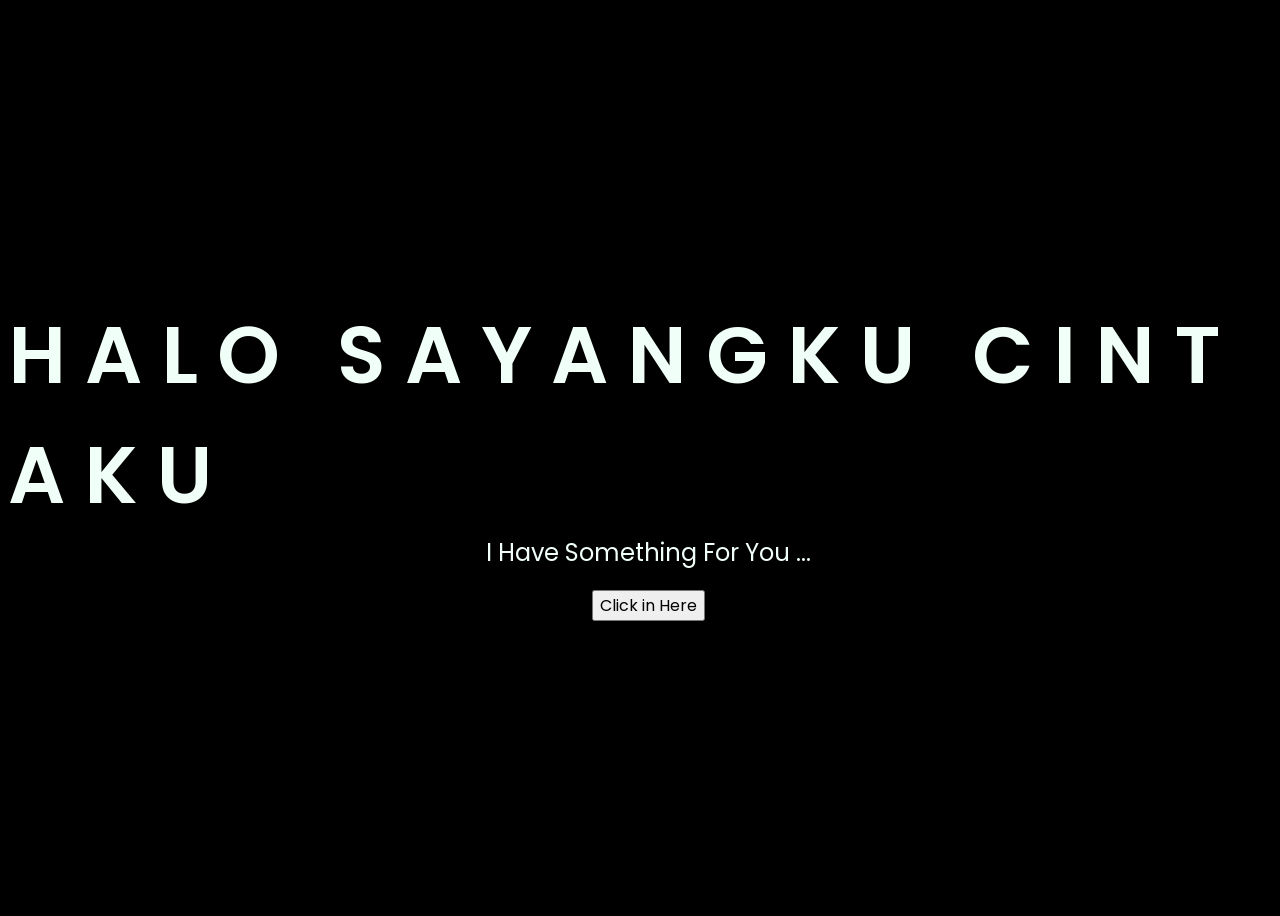
<file: index.html>
<!DOCTYPE html>
<html lang="en">
<head>
    <meta charset="UTF-8">
    <meta http-equiv="X-UA-Compatible" content="IE=edge">
    <meta name="viewport" content="width=device-width, initial-scale=1.0">
    <link rel="stylesheet" href="css/style.css">
    <link rel="icon" href="img/flowers.png" type="image/x-icon">
    <title>Flowers</title>
</head>
<body>
    <div class="greetings">
    <!-- silahkan menambah kata sesuai keinginan dengan <span>text...</span -->
        <span>H</span>
        <span>A</span>
        <span>L</span>
        <span>O</span>
        <span>&nbsp;</span>
        <span>S</span>
        <span>A</span>
        <span>Y</span>
        <span>A</span>
        <span>N</span>
        <span>G</span>
        <span>K</span>
        <span>U</span>
        <span>&nbsp;</span>
        <span>C</span>
        <span>I</span>
        <span>N</span>
        <span>T</span>
        <span>A</span>
        <span>K</span>
        <span>U</span>
    </div>
    <div class="description">
        <span> I Have Something For You ...</span>
    </div>
    <div class="button">
        <button>
            <a href="flowers.html">Click in Here</a>
        </button>
        
    </div>
</body>
</html>
</file>
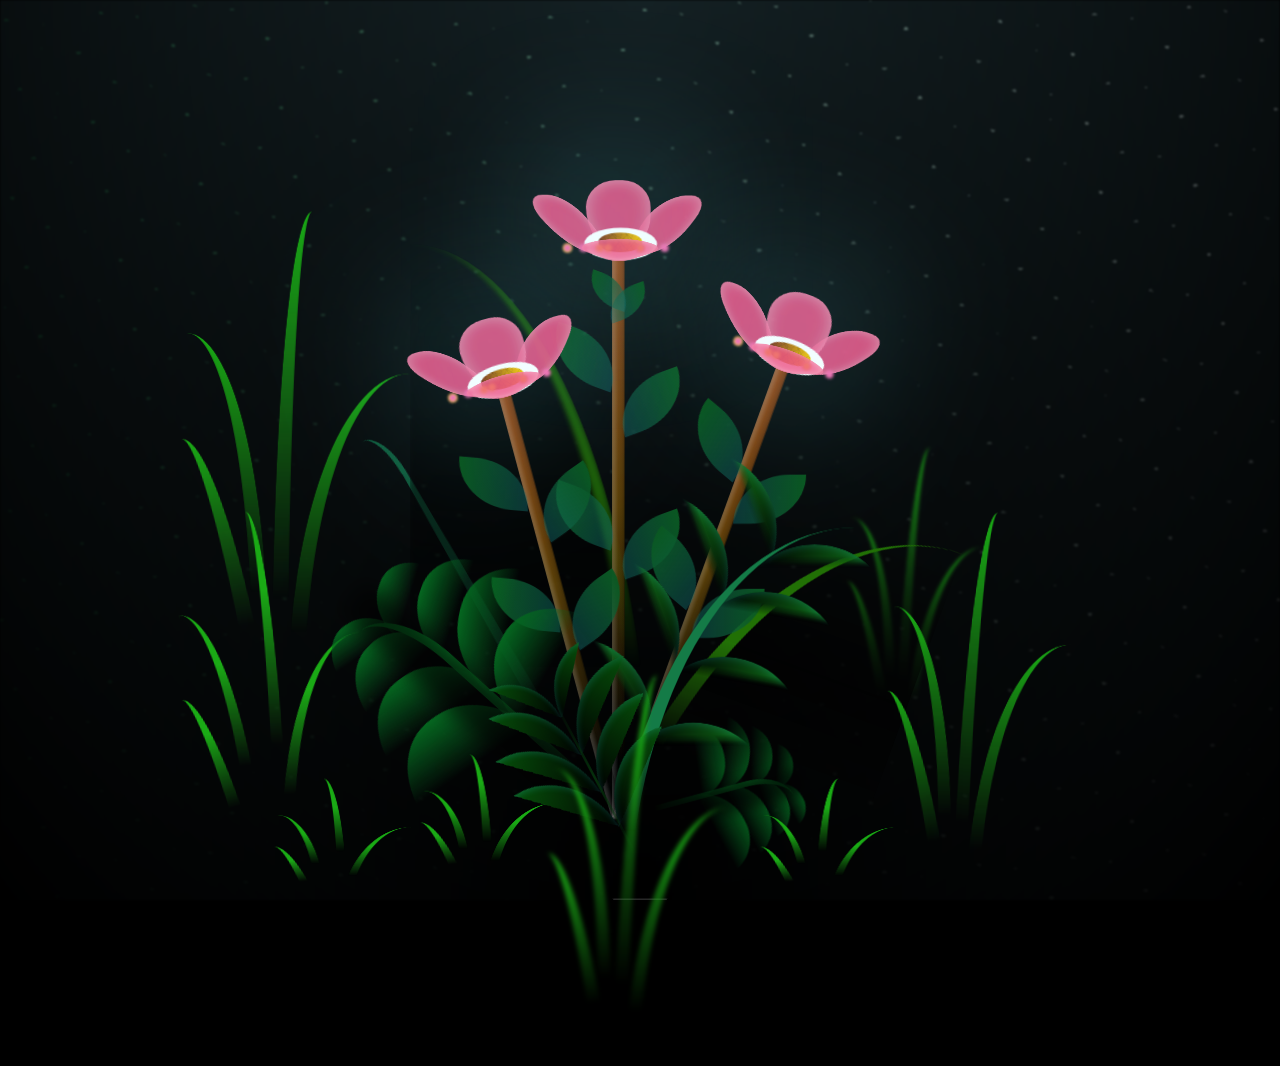
<file: flowers.html>
<!DOCTYPE html>
<html lang="en">
<head>
    <meta charset="UTF-8">
    <meta http-equiv="X-UA-Compatible" content="IE=edge">
    <meta name="viewport" content="width=device-width, initial-scale=1.0">
    <link rel="stylesheet" href="css/main.css">
    <link rel="icon" href="img/flowers.png" type="image/x-icon">
    <title>flowers</title>
</head>
<body class="container">
  
    <div class="night"></div>
    <div class="flowers">
      <div class="flower flower--1">
        <div class="flower__leafs flower__leafs--1">
          <div class="flower__leaf flower__leaf--1"></div>
          <div class="flower__leaf flower__leaf--2"></div>
          <div class="flower__leaf flower__leaf--3"></div>
          <div class="flower__leaf flower__leaf--4"></div>
          <div class="flower__white-circle"></div>
  
          <div class="flower__light flower__light--1"></div>
          <div class="flower__light flower__light--2"></div>
          <div class="flower__light flower__light--3"></div>
          <div class="flower__light flower__light--4"></div>
          <div class="flower__light flower__light--5"></div>
          <div class="flower__light flower__light--6"></div>
          <div class="flower__light flower__light--7"></div>
          <div class="flower__light flower__light--8"></div>
  
        </div>
        <div class="flower__line">
          <div class="flower__line__leaf flower__line__leaf--1"></div>
          <div class="flower__line__leaf flower__line__leaf--2"></div>
          <div class="flower__line__leaf flower__line__leaf--3"></div>
          <div class="flower__line__leaf flower__line__leaf--4"></div>
          <div class="flower__line__leaf flower__line__leaf--5"></div>
          <div class="flower__line__leaf flower__line__leaf--6"></div>
        </div>
      </div>
  
      <div class="flower flower--2">
        <div class="flower__leafs flower__leafs--2">
          <div class="flower__leaf flower__leaf--1"></div>
          <div class="flower__leaf flower__leaf--2"></div>
          <div class="flower__leaf flower__leaf--3"></div>
          <div class="flower__leaf flower__leaf--4"></div>
          <div class="flower__white-circle"></div>
  
          <div class="flower__light flower__light--1"></div>
          <div class="flower__light flower__light--2"></div>
          <div class="flower__light flower__light--3"></div>
          <div class="flower__light flower__light--4"></div>
          <div class="flower__light flower__light--5"></div>
          <div class="flower__light flower__light--6"></div>
          <div class="flower__light flower__light--7"></div>
          <div class="flower__light flower__light--8"></div>
  
        </div>
        <div class="flower__line">
          <div class="flower__line__leaf flower__line__leaf--1"></div>
          <div class="flower__line__leaf flower__line__leaf--2"></div>
          <div class="flower__line__leaf flower__line__leaf--3"></div>
          <div class="flower__line__leaf flower__line__leaf--4"></div>
        </div>
      </div>
  
      <div class="flower flower--3">
        <div class="flower__leafs flower__leafs--3">
          <div class="flower__leaf flower__leaf--1"></div>
          <div class="flower__leaf flower__leaf--2"></div>
          <div class="flower__leaf flower__leaf--3"></div>
          <div class="flower__leaf flower__leaf--4"></div>
          <div class="flower__white-circle"></div>
  
          <div class="flower__light flower__light--1"></div>
          <div class="flower__light flower__light--2"></div>
          <div class="flower__light flower__light--3"></div>
          <div class="flower__light flower__light--4"></div>
          <div class="flower__light flower__light--5"></div>
          <div class="flower__light flower__light--6"></div>
          <div class="flower__light flower__light--7"></div>
          <div class="flower__light flower__light--8"></div>
  
        </div>
        <div class="flower__line">
          <div class="flower__line__leaf flower__line__leaf--1"></div>
          <div class="flower__line__leaf flower__line__leaf--2"></div>
          <div class="flower__line__leaf flower__line__leaf--3"></div>
          <div class="flower__line__leaf flower__line__leaf--4"></div>
        </div>
      </div>
  
      <div class="grow-ans" style="--d:1.2s">
        <div class="flower__g-long">
          <div class="flower__g-long__top"></div>
          <div class="flower__g-long__bottom"></div>
        </div>
      </div>
  
      <div class="growing-grass">
        <div class="flower__grass flower__grass--1">
          <div class="flower__grass--top"></div>
          <div class="flower__grass--bottom"></div>
          <div class="flower__grass__leaf flower__grass__leaf--1"></div>
          <div class="flower__grass__leaf flower__grass__leaf--2"></div>
          <div class="flower__grass__leaf flower__grass__leaf--3"></div>
          <div class="flower__grass__leaf flower__grass__leaf--4"></div>
          <div class="flower__grass__leaf flower__grass__leaf--5"></div>
          <div class="flower__grass__leaf flower__grass__leaf--6"></div>
          <div class="flower__grass__leaf flower__grass__leaf--7"></div>
          <div class="flower__grass__leaf flower__grass__leaf--8"></div>
          <div class="flower__grass__overlay"></div>
        </div>
      </div>
  
      <div class="growing-grass">
        <div class="flower__grass flower__grass--2">
          <div class="flower__grass--top"></div>
          <div class="flower__grass--bottom"></div>
          <div class="flower__grass__leaf flower__grass__leaf--1"></div>
          <div class="flower__grass__leaf flower__grass__leaf--2"></div>
          <div class="flower__grass__leaf flower__grass__leaf--3"></div>
          <div class="flower__grass__leaf flower__grass__leaf--4"></div>
          <div class="flower__grass__leaf flower__grass__leaf--5"></div>
          <div class="flower__grass__leaf flower__grass__leaf--6"></div>
          <div class="flower__grass__leaf flower__grass__leaf--7"></div>
          <div class="flower__grass__leaf flower__grass__leaf--8"></div>
          <div class="flower__grass__overlay"></div>
        </div>
      </div>
  
      <div class="grow-ans" style="--d:2.4s">
        <div class="flower__g-right flower__g-right--1">
          <div class="leaf"></div>
        </div>
      </div>
  
      <div class="grow-ans" style="--d:2.8s">
        <div class="flower__g-right flower__g-right--2">
          <div class="leaf"></div>
        </div>
      </div>
  
      <div class="grow-ans" style="--d:2.8s">
        <div class="flower__g-front">
          <div class="flower__g-front__leaf-wrapper flower__g-front__leaf-wrapper--1">
            <div class="flower__g-front__leaf"></div>
          </div>
          <div class="flower__g-front__leaf-wrapper flower__g-front__leaf-wrapper--2">
            <div class="flower__g-front__leaf"></div>
          </div>
          <div class="flower__g-front__leaf-wrapper flower__g-front__leaf-wrapper--3">
            <div class="flower__g-front__leaf"></div>
          </div>
          <div class="flower__g-front__leaf-wrapper flower__g-front__leaf-wrapper--4">
            <div class="flower__g-front__leaf"></div>
          </div>
          <div class="flower__g-front__leaf-wrapper flower__g-front__leaf-wrapper--5">
            <div class="flower__g-front__leaf"></div>
          </div>
          <div class="flower__g-front__leaf-wrapper flower__g-front__leaf-wrapper--6">
            <div class="flower__g-front__leaf"></div>
          </div>
          <div class="flower__g-front__leaf-wrapper flower__g-front__leaf-wrapper--7">
            <div class="flower__g-front__leaf"></div>
          </div>
          <div class="flower__g-front__leaf-wrapper flower__g-front__leaf-wrapper--8">
            <div class="flower__g-front__leaf"></div>
          </div>
          <div class="flower__g-front__line"></div>
        </div>
      </div>
  
      <div class="grow-ans" style="--d:3.2s">
        <div class="flower__g-fr">
          <div class="leaf"></div>
          <div class="flower__g-fr__leaf flower__g-fr__leaf--1"></div>
          <div class="flower__g-fr__leaf flower__g-fr__leaf--2"></div>
          <div class="flower__g-fr__leaf flower__g-fr__leaf--3"></div>
          <div class="flower__g-fr__leaf flower__g-fr__leaf--4"></div>
          <div class="flower__g-fr__leaf flower__g-fr__leaf--5"></div>
          <div class="flower__g-fr__leaf flower__g-fr__leaf--6"></div>
          <div class="flower__g-fr__leaf flower__g-fr__leaf--7"></div>
          <div class="flower__g-fr__leaf flower__g-fr__leaf--8"></div>
        </div>
      </div>
  
      <div class="long-g long-g--0">
        <div class="grow-ans" style="--d:3s">
          <div class="leaf leaf--0"></div>
        </div>
        <div class="grow-ans" style="--d:2.2s">
          <div class="leaf leaf--1"></div>
        </div>
        <div class="grow-ans" style="--d:3.4s">
          <div class="leaf leaf--2"></div>
        </div>
        <div class="grow-ans" style="--d:3.6s">
          <div class="leaf leaf--3"></div>
        </div>
      </div>
  
      <div class="long-g long-g--1">
        <div class="grow-ans" style="--d:3.6s">
          <div class="leaf leaf--0"></div>
        </div>
        <div class="grow-ans" style="--d:3.8s">
          <div class="leaf leaf--1"></div>
        </div>
        <div class="grow-ans" style="--d:4s">
          <div class="leaf leaf--2"></div>
        </div>
        <div class="grow-ans" style="--d:4.2s">
          <div class="leaf leaf--3"></div>
        </div>
      </div>
  
      <div class="long-g long-g--2">
        <div class="grow-ans" style="--d:4s">
          <div class="leaf leaf--0"></div>
        </div>
        <div class="grow-ans" style="--d:4.2s">
          <div class="leaf leaf--1"></div>
        </div>
        <div class="grow-ans" style="--d:4.4s">
          <div class="leaf leaf--2"></div>
        </div>
        <div class="grow-ans" style="--d:4.6s">
          <div class="leaf leaf--3"></div>
        </div>
      </div>
  
      <div class="long-g long-g--3">
        <div class="grow-ans" style="--d:4s">
          <div class="leaf leaf--0"></div>
        </div>
        <div class="grow-ans" style="--d:4.2s">
          <div class="leaf leaf--1"></div>
        </div>
        <div class="grow-ans" style="--d:3s">
          <div class="leaf leaf--2"></div>
        </div>
        <div class="grow-ans" style="--d:3.6s">
          <div class="leaf leaf--3"></div>
        </div>
      </div>
  
      <div class="long-g long-g--4">
        <div class="grow-ans" style="--d:4s">
          <div class="leaf leaf--0"></div>
        </div>
        <div class="grow-ans" style="--d:4.2s">
          <div class="leaf leaf--1"></div>
        </div>
        <div class="grow-ans" style="--d:3s">
          <div class="leaf leaf--2"></div>
        </div>
        <div class="grow-ans" style="--d:3.6s">
          <div class="leaf leaf--3"></div>
        </div>
      </div>
  
      <div class="long-g long-g--5">
        <div class="grow-ans" style="--d:4s">
          <div class="leaf leaf--0"></div>
        </div>
        <div class="grow-ans" style="--d:4.2s">
          <div class="leaf leaf--1"></div>
        </div>
        <div class="grow-ans" style="--d:3s">
          <div class="leaf leaf--2"></div>
        </div>
        <div class="grow-ans" style="--d:3.6s">
          <div class="leaf leaf--3"></div>
        </div>
      </div>
  
      <div class="long-g long-g--6">
        <div class="grow-ans" style="--d:4.2s">
          <div class="leaf leaf--0"></div>
        </div>
        <div class="grow-ans" style="--d:4.4s">
          <div class="leaf leaf--1"></div>
        </div>
        <div class="grow-ans" style="--d:4.6s">
          <div class="leaf leaf--2"></div>
        </div>
        <div class="grow-ans" style="--d:4.8s">
          <div class="leaf leaf--3"></div>
        </div>
      </div>
  
      <div class="long-g long-g--7">
        <div class="grow-ans" style="--d:3s">
          <div class="leaf leaf--0"></div>
        </div>
        <div class="grow-ans" style="--d:3.2s">
          <div class="leaf leaf--1"></div>
        </div>
        <div class="grow-ans" style="--d:3.5s">
          <div class="leaf leaf--2"></div>
        </div>
        <div class="grow-ans" style="--d:3.6s">
          <div class="leaf leaf--3"></div>
        </div>
      </div>
    </div>


    <body class="container">
      <!-- Konten lainnya -->
      
      <!-- Kontainer tombol -->
      <div class="button-container ">
          <button class="top-center-button" onclick="redirectToOtherPage()">Click Me</button>
      </div>
      
      <script src="flower.js"></script>
  </body>
  
    <script src="main.js"></script>
  </body>
</html>
</file>
<file: css/style.css>
@import url('https://fonts.googleapis.com/css2?family=Poppins:ital,wght@0,500;1,900&display=swap');
*{
    font-family: 'Poppins',cursive;
}
body{
    color: rgb(240, 255, 247);
    width: 100%;
    height: 100vh;
    display: flex;
    flex-direction: column;
    align-items: center;
    justify-content: center;
    background-color: rgb(0, 0, 0);
}
.greetings{
    font-size: 80px;
    font-weight: 600;
}
.greetings > span{
    animation: glow 2.5s ease-in-out infinite;
}
@keyframes glow{
    0%, 100%{
        color: #fff;
        text-shadow: 0 0 12px #39c6d6, 0 0 50px #39c6d6, 0 0 100px #39c6d6;
    }
    10%, 90%{
        color: #5e4949;
        text-shadow: none;
    }
}
.greetings > span:nth-child(2){
    animation-delay: .2s ;
}
.greetings > span:nth-child(3){
    animation-delay: .4s ;
}
.greetings > span:nth-child(4){
    animation-delay: .6s;
}
.greetings > span:nth-child(5){
    animation-delay: .8s;
}

.description{
    font-size: 1.5rem;
    margin-bottom: 20px;
}

.button a{
    text-decoration: none;
    font-size: 1rem;
    color: #000000;
}

@media screen and (max-width: 574px){
    .greetings{
        display: block;
        font-size: 8vw; /* Ukuran font yang responsif */
        font-weight: 500;
        text-align: center;
    }
    .description{
        font-size: 5vw; /* Ukuran font yang responsif */
    }
    
    .button a{
        font-size: 4vw; /* Ukuran font yang responsif */
    }
}
</file>
<file: css/main.css>
*,
*::after,
*::before {
  padding: 0;
  margin: 0;
  box-sizing: border-box;
}

:root {
  --dark-color: #000;
}

body {
  display: flex;
  align-items: flex-end;
  justify-content: center;
  min-height: 100vh;
  background-color: var(--dark-color);
  overflow: hidden;
  perspective: 1000px;
}

.night {
  position: fixed;
  left: 50%;
  top: 0;
  transform: translateX(-50%);
  width: 100%;
  height: 100%;
  filter: blur(0.1vmin);
  background-image: radial-gradient(ellipse at top, transparent 0%, var(--dark-color)), radial-gradient(ellipse at bottom, var(--dark-color), rgba(145, 233, 255, 0.2)), repeating-linear-gradient(220deg, rgb(0, 0, 0) 0px, rgb(0, 0, 0) 19px, transparent 19px, transparent 22px), repeating-linear-gradient(189deg, rgb(0, 0, 0) 0px, rgb(0, 0, 0) 19px, transparent 19px, transparent 22px), repeating-linear-gradient(148deg, rgb(0, 0, 0) 0px, rgb(0, 0, 0) 19px, transparent 19px, transparent 22px), linear-gradient(90deg, rgb(7, 107, 42), rgb(240, 240, 240));
}

.flowers {
  position: relative;
  transform: scale(0.9);
}

.flower {
  position: absolute;
  bottom: 10vmin;
  transform-origin: bottom center;
  z-index: 10;
  --fl-speed: 0.3s;
}
.flower--1 {
  -webkit-animation: moving-flower-1 4s linear infinite;
          animation: moving-flower-1 4s linear infinite;
}
.flower--1 .flower__line {
  height: 70vmin;
  -webkit-animation-delay: 0.3s;
          animation-delay: 0.3s;
}
.flower--1 .flower__line__leaf--1 {
  -webkit-animation: blooming-leaf-right var(--fl-speed) 1.6s backwards;
          animation: blooming-leaf-right var(--fl-speed) 1.6s backwards;
}
.flower--1 .flower__line__leaf--2 {
  -webkit-animation: blooming-leaf-right var(--fl-speed) 1.4s backwards;
          animation: blooming-leaf-right var(--fl-speed) 1.4s backwards;
}
.flower--1 .flower__line__leaf--3 {
  -webkit-animation: blooming-leaf-left var(--fl-speed) 1.2s backwards;
          animation: blooming-leaf-left var(--fl-speed) 1.2s backwards;
}
.flower--1 .flower__line__leaf--4 {
  -webkit-animation: blooming-leaf-left var(--fl-speed) 1s backwards;
          animation: blooming-leaf-left var(--fl-speed) 1s backwards;
}
.flower--1 .flower__line__leaf--5 {
  -webkit-animation: blooming-leaf-right var(--fl-speed) 1.8s backwards;
          animation: blooming-leaf-right var(--fl-speed) 1.8s backwards;
}
.flower--1 .flower__line__leaf--6 {
  -webkit-animation: blooming-leaf-left var(--fl-speed) 2s backwards;
          animation: blooming-leaf-left var(--fl-speed) 2s backwards;
}
.flower--2 {
  left: 50%;
  transform: rotate(20deg);
  -webkit-animation: moving-flower-2 4s linear infinite;
          animation: moving-flower-2 4s linear infinite;
}
.flower--2 .flower__line {
  height: 60vmin;
  -webkit-animation-delay: 0.6s;
          animation-delay: 0.6s;
}
.flower--2 .flower__line__leaf--1 {
  -webkit-animation: blooming-leaf-right var(--fl-speed) 1.9s backwards;
          animation: blooming-leaf-right var(--fl-speed) 1.9s backwards;
}
.flower--2 .flower__line__leaf--2 {
  -webkit-animation: blooming-leaf-right var(--fl-speed) 1.7s backwards;
          animation: blooming-leaf-right var(--fl-speed) 1.7s backwards;
}
.flower--2 .flower__line__leaf--3 {
  -webkit-animation: blooming-leaf-left var(--fl-speed) 1.5s backwards;
          animation: blooming-leaf-left var(--fl-speed) 1.5s backwards;
}
.flower--2 .flower__line__leaf--4 {
  -webkit-animation: blooming-leaf-left var(--fl-speed) 1.3s backwards;
          animation: blooming-leaf-left var(--fl-speed) 1.3s backwards;
}
.flower--3 {
  left: 50%;
  transform: rotate(-15deg);
  -webkit-animation: moving-flower-3 4s linear infinite;
          animation: moving-flower-3 4s linear infinite;
}
.flower--3 .flower__line {
  -webkit-animation-delay: 0.9s;
          animation-delay: 0.9s;
}
.flower--3 .flower__line__leaf--1 {
  -webkit-animation: blooming-leaf-right var(--fl-speed) 2.5s backwards;
          animation: blooming-leaf-right var(--fl-speed) 2.5s backwards;
}
.flower--3 .flower__line__leaf--2 {
  -webkit-animation: blooming-leaf-right var(--fl-speed) 2.3s backwards;
          animation: blooming-leaf-right var(--fl-speed) 2.3s backwards;
}
.flower--3 .flower__line__leaf--3 {
  -webkit-animation: blooming-leaf-left var(--fl-speed) 2.1s backwards;
          animation: blooming-leaf-left var(--fl-speed) 2.1s backwards;
}
.flower--3 .flower__line__leaf--4 {
  -webkit-animation: blooming-leaf-left var(--fl-speed) 1.9s backwards;
          animation: blooming-leaf-left var(--fl-speed) 1.9s backwards;
}
.flower__leafs {
  position: relative;
  -webkit-animation: blooming-flower 2s backwards;
          animation: blooming-flower 2s backwards;
}
.flower__leafs--1 {
  -webkit-animation-delay: 1.1s;
          animation-delay: 1.1s;
}
.flower__leafs--2 {
  -webkit-animation-delay: 1.4s;
          animation-delay: 1.4s;
}
.flower__leafs--3 {
  -webkit-animation-delay: 1.7s;
          animation-delay: 1.7s;
}
.flower__leafs::after {
  content: "";
  position: absolute;
  left: 0;
  top: 0;
  transform: translate(-50%, -100%);
  width: 8vmin;
  height: 8vmin;
  background-color: #6bf0ff;
  filter: blur(10vmin);
}
.flower__leaf {
  position: absolute;
  bottom: 0;
  left: 50%;
  width: 8vmin;
  height: 11vmin;
  border-radius: 51% 49% 47% 53%/44% 45% 55% 69%;
  background-color: #f672b0;
  background-image: linear-gradient(to top, #ee5286, #ee5286);
  transform-origin: bottom center;
  opacity: 0.9;
  box-shadow: inset 0 0 2vmin rgba(255, 255, 255, 0.5);
}
.flower__leaf--1 {
  transform: translate(-10%, 1%) rotateY(40deg) rotateX(-50deg);
}
.flower__leaf--2 {
  transform: translate(-50%, -4%) rotateX(40deg);
}
.flower__leaf--3 {
  transform: translate(-90%, 0%) rotateY(45deg) rotateX(50deg);
}
.flower__leaf--4 {
  width: 8vmin;
  height: 8vmin;
  transform-origin: bottom left;
  border-radius: 4vmin 10vmin 4vmin 4vmin;
  transform: translate(0%, 18%) rotateX(70deg) rotate(-43deg);
  background-image: linear-gradient(to top, #ee5286, #ee5286);
  z-index: 1;
  opacity: 0.8;
}
.flower__white-circle {
  position: absolute;
  left: -3.5vmin;
  top: -3vmin;
  width: 9vmin;
  height: 4vmin;
  border-radius: 50%;
  background-color: #fff;
}
.flower__white-circle::after {
  content: "";
  position: absolute;
  left: 50%;
  top: 45%;
  transform: translate(-50%, -50%);
  width: 60%;
  height: 60%;
  border-radius: inherit;
  background-image: repeating-linear-gradient(135deg, rgba(0, 0, 0, 0.03) 0px, rgba(0, 0, 0, 0.03) 1px, transparent 1px, transparent 12px), repeating-linear-gradient(45deg, rgba(0, 0, 0, 0.03) 0px, rgba(0, 0, 0, 0.03) 1px, transparent 1px, transparent 12px), repeating-linear-gradient(67.5deg, rgba(0, 0, 0, 0.03) 0px, rgba(0, 0, 0, 0.03) 1px, transparent 1px, transparent 12px), repeating-linear-gradient(135deg, rgba(0, 0, 0, 0.03) 0px, rgba(0, 0, 0, 0.03) 1px, transparent 1px, transparent 12px), repeating-linear-gradient(45deg, rgba(0, 0, 0, 0.03) 0px, rgba(0, 0, 0, 0.03) 1px, transparent 1px, transparent 12px), repeating-linear-gradient(112.5deg, rgba(0, 0, 0, 0.03) 0px, rgba(0, 0, 0, 0.03) 1px, transparent 1px, transparent 12px), repeating-linear-gradient(112.5deg, rgba(0, 0, 0, 0.03) 0px, rgba(0, 0, 0, 0.03) 1px, transparent 1px, transparent 12px), repeating-linear-gradient(45deg, rgba(0, 0, 0, 0.03) 0px, rgba(0, 0, 0, 0.03) 1px, transparent 1px, transparent 12px), repeating-linear-gradient(22.5deg, rgba(0, 0, 0, 0.03) 0px, rgba(0, 0, 0, 0.03) 1px, transparent 1px, transparent 12px), repeating-linear-gradient(45deg, rgba(0, 0, 0, 0.03) 0px, rgba(0, 0, 0, 0.03) 1px, transparent 1px, transparent 12px), repeating-linear-gradient(22.5deg, rgba(0, 0, 0, 0.03) 0px, rgba(0, 0, 0, 0.03) 1px, transparent 1px, transparent 12px), repeating-linear-gradient(135deg, rgba(0, 0, 0, 0.03) 0px, rgba(0, 0, 0, 0.03) 1px, transparent 1px, transparent 12px), repeating-linear-gradient(157.5deg, rgba(0, 0, 0, 0.03) 0px, rgba(0, 0, 0, 0.03) 1px, transparent 1px, transparent 12px), repeating-linear-gradient(67.5deg, rgba(0, 0, 0, 0.03) 0px, rgba(0, 0, 0, 0.03) 1px, transparent 1px, transparent 12px), repeating-linear-gradient(67.5deg, rgba(0, 0, 0, 0.03) 0px, rgba(0, 0, 0, 0.03) 1px, transparent 1px, transparent 12px), linear-gradient(90deg, rgb(127, 47, 21), rgb(255, 206, 0));
}
.flower__line {
  height: 55vmin;
  width: 1.5vmin;
  background-image: linear-gradient(to left, rgba(0, 0, 0, 0.2), transparent, rgba(255, 255, 255, 0.2)), linear-gradient(to top, transparent 10%, #583e08, #944415);
  box-shadow: inset 0 0 2px rgba(0, 0, 0, 0.5);
  -webkit-animation: grow-flower-tree 4s backwards;
          animation: grow-flower-tree 4s backwards;
}
.flower__line__leaf {
  --w: 7vmin;
  --h: calc(var(--w) + 2vmin);
  position: absolute;
  top: 20%;
  left: 90%;
  width: var(--w);
  height: var(--h);
  border-top-right-radius: var(--h);
  border-bottom-left-radius: var(--h);
  background-image: linear-gradient(to top, rgba(20, 117, 122, 0.4), #095721);
}
.flower__line__leaf--1 {
  transform: rotate(70deg) rotateY(30deg);
}
.flower__line__leaf--2 {
  top: 45%;
  transform: rotate(70deg) rotateY(30deg);
}
.flower__line__leaf--3, .flower__line__leaf--4, .flower__line__leaf--6 {
  border-top-right-radius: 0;
  border-bottom-left-radius: 0;
  border-top-left-radius: var(--h);
  border-bottom-right-radius: var(--h);
  left: -460%;
  top: 12%;
  transform: rotate(-70deg) rotateY(30deg);
}
.flower__line__leaf--4 {
  top: 40%;
}
.flower__line__leaf--5 {
  top: 0;
  transform-origin: left;
  transform: rotate(70deg) rotateY(30deg) scale(0.6);
}
.flower__line__leaf--6 {
  top: -2%;
  left: -450%;
  transform-origin: right;
  transform: rotate(-70deg) rotateY(30deg) scale(0.6);
}
.flower__light {
  position: absolute;
  bottom: 0vmin;
  width: 1vmin;
  height: 1vmin;
  background-color: rgb(255, 251, 0);
  border-radius: 50%;
  filter: blur(0.2vmin);
  -webkit-animation: light-ans 4s linear infinite backwards;
          animation: light-ans 4s linear infinite backwards;
}
.flower__light:nth-child(odd) {
  background-color: #f76baf;
}
.flower__light--1 {
  left: -2vmin;
  -webkit-animation-delay: 1s;
          animation-delay: 1s;
}
.flower__light--2 {
  left: 3vmin;
  -webkit-animation-delay: 0.5s;
          animation-delay: 0.5s;
}
.flower__light--3 {
  left: -6vmin;
  -webkit-animation-delay: 0.3s;
          animation-delay: 0.3s;
}
.flower__light--4 {
  left: 6vmin;
  -webkit-animation-delay: 0.9s;
          animation-delay: 0.9s;
}
.flower__light--5 {
  left: -1vmin;
  -webkit-animation-delay: 1.5s;
          animation-delay: 1.5s;
}
.flower__light--6 {
  left: -4vmin;
  -webkit-animation-delay: 3s;
          animation-delay: 3s;
}
.flower__light--7 {
  left: 3vmin;
  -webkit-animation-delay: 2s;
          animation-delay: 2s;
}
.flower__light--8 {
  left: -6vmin;
  -webkit-animation-delay: 3.5s;
          animation-delay: 3.5s;
}
.flower__grass {
  --c: #04661f;
  --line-w: 1.5vmin;
  position: absolute;
  bottom: 12vmin;
  left: -7vmin;
  display: flex;
  flex-direction: column;
  align-items: flex-end;
  z-index: 20;
  transform-origin: bottom center;
  transform: rotate(-48deg) rotateY(40deg);
}
.flower__grass--1 {
  -webkit-animation: moving-grass 2s linear infinite;
          animation: moving-grass 2s linear infinite;
}
.flower__grass--2 {
  left: 2vmin;
  bottom: 10vmin;
  transform: scale(0.5) rotate(75deg) rotateX(10deg) rotateY(-200deg);
  opacity: 0.8;
  z-index: 0;
  -webkit-animation: moving-grass--2 1.5s linear infinite;
          animation: moving-grass--2 1.5s linear infinite;
}
.flower__grass--top {
  width: 7vmin;
  height: 10vmin;
  border-top-right-radius: 100%;
  border-right: var(--line-w) solid var(--c);
  transform-origin: bottom center;
  transform: rotate(-2deg);
}
.flower__grass--bottom {
  margin-top: -2px;
  width: var(--line-w);
  height: 25vmin;
  background-image: linear-gradient(to top, transparent, var(--c));
}
.flower__grass__leaf {
  --size: 10vmin;
  position: absolute;
  width: calc(var(--size) * 2.1);
  height: var(--size);
  border-top-left-radius: var(--size);
  border-top-right-radius: var(--size);
  background-image: linear-gradient(to top, transparent, transparent 30%, var(--c));
  z-index: 100;
}
.flower__grass__leaf--1 {
  top: -6%;
  left: 30%;
  --size: 6vmin;
  transform: rotate(-20deg);
  -webkit-animation: growing-grass-ans--1 2s 2.6s backwards;
          animation: growing-grass-ans--1 2s 2.6s backwards;
}
@-webkit-keyframes growing-grass-ans--1 {
  0% {
    transform-origin: bottom left;
    transform: rotate(-20deg) scale(0);
  }
}
@keyframes growing-grass-ans--1 {
  0% {
    transform-origin: bottom left;
    transform: rotate(-20deg) scale(0);
  }
}
.flower__grass__leaf--2 {
  top: -5%;
  left: -110%;
  --size: 6vmin;
  transform: rotate(10deg);
  -webkit-animation: growing-grass-ans--2 2s 2.4s linear backwards;
          animation: growing-grass-ans--2 2s 2.4s linear backwards;
}
@-webkit-keyframes growing-grass-ans--2 {
  0% {
    transform-origin: bottom right;
    transform: rotate(10deg) scale(0);
  }
}
@keyframes growing-grass-ans--2 {
  0% {
    transform-origin: bottom right;
    transform: rotate(10deg) scale(0);
  }
}
.flower__grass__leaf--3 {
  top: 5%;
  left: 60%;
  --size: 8vmin;
  transform: rotate(-18deg) rotateX(-20deg);
  -webkit-animation: growing-grass-ans--3 2s 2.2s linear backwards;
          animation: growing-grass-ans--3 2s 2.2s linear backwards;
}
@-webkit-keyframes growing-grass-ans--3 {
  0% {
    transform-origin: bottom left;
    transform: rotate(-18deg) rotateX(-20deg) scale(0);
  }
}
@keyframes growing-grass-ans--3 {
  0% {
    transform-origin: bottom left;
    transform: rotate(-18deg) rotateX(-20deg) scale(0);
  }
}
.flower__grass__leaf--4 {
  top: 6%;
  left: -135%;
  --size: 8vmin;
  transform: rotate(2deg);
  -webkit-animation: growing-grass-ans--4 2s 2s linear backwards;
          animation: growing-grass-ans--4 2s 2s linear backwards;
}
@-webkit-keyframes growing-grass-ans--4 {
  0% {
    transform-origin: bottom right;
    transform: rotate(2deg) scale(0);
  }
}
@keyframes growing-grass-ans--4 {
  0% {
    transform-origin: bottom right;
    transform: rotate(2deg) scale(0);
  }
}
.flower__grass__leaf--5 {
  top: 20%;
  left: 60%;
  --size: 10vmin;
  transform: rotate(-24deg) rotateX(-20deg);
  -webkit-animation: growing-grass-ans--5 2s 1.8s linear backwards;
          animation: growing-grass-ans--5 2s 1.8s linear backwards;
}
@-webkit-keyframes growing-grass-ans--5 {
  0% {
    transform-origin: bottom left;
    transform: rotate(-24deg) rotateX(-20deg) scale(0);
  }
}
@keyframes growing-grass-ans--5 {
  0% {
    transform-origin: bottom left;
    transform: rotate(-24deg) rotateX(-20deg) scale(0);
  }
}
.flower__grass__leaf--6 {
  top: 22%;
  left: -180%;
  --size: 10vmin;
  transform: rotate(10deg);
  -webkit-animation: growing-grass-ans--6 2s 1.6s linear backwards;
          animation: growing-grass-ans--6 2s 1.6s linear backwards;
}
@-webkit-keyframes growing-grass-ans--6 {
  0% {
    transform-origin: bottom right;
    transform: rotate(10deg) scale(0);
  }
}
@keyframes growing-grass-ans--6 {
  0% {
    transform-origin: bottom right;
    transform: rotate(10deg) scale(0);
  }
}
.flower__grass__leaf--7 {
  top: 39%;
  left: 70%;
  --size: 10vmin;
  transform: rotate(-10deg);
  -webkit-animation: growing-grass-ans--7 2s 1.4s linear backwards;
          animation: growing-grass-ans--7 2s 1.4s linear backwards;
}
@-webkit-keyframes growing-grass-ans--7 {
  0% {
    transform-origin: bottom left;
    transform: rotate(-10deg) scale(0);
  }
}
@keyframes growing-grass-ans--7 {
  0% {
    transform-origin: bottom left;
    transform: rotate(-10deg) scale(0);
  }
}
.flower__grass__leaf--8 {
  top: 40%;
  left: -215%;
  --size: 11vmin;
  transform: rotate(10deg);
  -webkit-animation: growing-grass-ans--8 2s 1.2s linear backwards;
          animation: growing-grass-ans--8 2s 1.2s linear backwards;
}
@-webkit-keyframes growing-grass-ans--8 {
  0% {
    transform-origin: bottom right;
    transform: rotate(10deg) scale(0);
  }
}
@keyframes growing-grass-ans--8 {
  0% {
    transform-origin: bottom right;
    transform: rotate(10deg) scale(0);
  }
}
.flower__grass__overlay {
  position: absolute;
  top: -10%;
  right: 0%;
  width: 100%;
  height: 100%;
  background-color: rgba(0, 0, 0, 0.6);
  filter: blur(1.5vmin);
  z-index: 100;
}
.flower__g-long {
  --w: 2vmin;
  --h: 6vmin;
  --c: #0e5b3c;
  position: absolute;
  bottom: 10vmin;
  left: -3vmin;
  transform-origin: bottom center;
  transform: rotate(-30deg) rotateY(-20deg);
  display: flex;
  flex-direction: column;
  align-items: flex-end;
  -webkit-animation: flower-g-long-ans 3s linear infinite;
          animation: flower-g-long-ans 3s linear infinite;
}
@-webkit-keyframes flower-g-long-ans {
  0%, 100% {
    transform: rotate(-30deg) rotateY(-20deg);
  }
  50% {
    transform: rotate(-32deg) rotateY(-20deg);
  }
}
@keyframes flower-g-long-ans {
  0%, 100% {
    transform: rotate(-30deg) rotateY(-20deg);
  }
  50% {
    transform: rotate(-32deg) rotateY(-20deg);
  }
}
.flower__g-long__top {
  top: calc(var(--h) * -1);
  width: calc(var(--w) + 1vmin);
  height: var(--h);
  border-top-right-radius: 100%;
  border-right: 0.7vmin solid var(--c);
  transform: translate(-0.7vmin, 1vmin);
}
.flower__g-long__bottom {
  width: var(--w);
  height: 50vmin;
  transform-origin: bottom center;
  background-image: linear-gradient(to top, transparent 30%, var(--c));
  box-shadow: inset 0 0 2px rgba(0, 0, 0, 0.5);
  -webkit-clip-path: polygon(35% 0, 65% 1%, 100% 100%, 0% 100%);
          clip-path: polygon(35% 0, 65% 1%, 100% 100%, 0% 100%);
}
.flower__g-right {
  position: absolute;
  bottom: 6vmin;
  left: -2vmin;
  transform-origin: bottom left;
  transform: rotate(20deg);
}
.flower__g-right .leaf {
  width: 30vmin;
  height: 50vmin;
  border-top-left-radius: 100%;
  border-left: 2vmin solid #217005;
  background-image: linear-gradient(to bottom, transparent, var(--dark-color) 60%);
  -webkit-mask-image: linear-gradient(to top, transparent 30%, #24803e 60%);
}
.flower__g-right--1 {
  -webkit-animation: flower-g-right-ans 2.5s linear infinite;
          animation: flower-g-right-ans 2.5s linear infinite;
}
.flower__g-right--2 {
  left: 5vmin;
  transform: rotateY(-180deg);
  -webkit-animation: flower-g-right-ans--2 3s linear infinite;
          animation: flower-g-right-ans--2 3s linear infinite;
}
.flower__g-right--2 .leaf {
  height: 75vmin;
  filter: blur(0.3vmin);
  opacity: 0.8;
}
@-webkit-keyframes flower-g-right-ans {
  0%, 100% {
    transform: rotate(20deg);
  }
  50% {
    transform: rotate(24deg) rotateX(-20deg);
  }
}
@keyframes flower-g-right-ans {
  0%, 100% {
    transform: rotate(20deg);
  }
  50% {
    transform: rotate(24deg) rotateX(-20deg);
  }
}
@-webkit-keyframes flower-g-right-ans--2 {
  0%, 100% {
    transform: rotateY(-180deg) rotate(0deg) rotateX(-20deg);
  }
  50% {
    transform: rotateY(-180deg) rotate(6deg) rotateX(-20deg);
  }
}
@keyframes flower-g-right-ans--2 {
  0%, 100% {
    transform: rotateY(-180deg) rotate(0deg) rotateX(-20deg);
  }
  50% {
    transform: rotateY(-180deg) rotate(6deg) rotateX(-20deg);
  }
}
.flower__g-front {
  position: absolute;
  bottom: 6vmin;
  left: 2.5vmin;
  z-index: 100;
  transform-origin: bottom center;
  transform: rotate(-28deg) rotateY(30deg) scale(1.04);
  -webkit-animation: flower__g-front-ans 2s linear infinite;
          animation: flower__g-front-ans 2s linear infinite;
}
@-webkit-keyframes flower__g-front-ans {
  0%, 100% {
    transform: rotate(-28deg) rotateY(30deg) scale(1.04);
  }
  50% {
    transform: rotate(-35deg) rotateY(40deg) scale(1.04);
  }
}
@keyframes flower__g-front-ans {
  0%, 100% {
    transform: rotate(-28deg) rotateY(30deg) scale(1.04);
  }
  50% {
    transform: rotate(-35deg) rotateY(40deg) scale(1.04);
  }
}
.flower__g-front__line {
  width: 0.3vmin;
  height: 20vmin;
  background-image: linear-gradient(to top, transparent, #042e0b, transparent 100%);
  position: relative;
}
.flower__g-front__leaf-wrapper {
  position: absolute;
  top: 0;
  left: 0;
  transform-origin: bottom left;
  transform: rotate(10deg);
}
.flower__g-front__leaf-wrapper:nth-child(even) {
  left: 0vmin;
  transform: rotateY(-180deg) rotate(5deg);
  -webkit-animation: flower__g-front__leaf-left-ans 1s ease-in backwards;
          animation: flower__g-front__leaf-left-ans 1s ease-in backwards;
}
.flower__g-front__leaf-wrapper:nth-child(odd) {
  -webkit-animation: flower__g-front__leaf-ans 1s ease-in backwards;
          animation: flower__g-front__leaf-ans 1s ease-in backwards;
}
.flower__g-front__leaf-wrapper--1 {
  top: -8vmin;
  transform: scale(0.7);
  -webkit-animation: flower__g-front__leaf-ans 1s 5.5s ease-in backwards !important;
          animation: flower__g-front__leaf-ans 1s 5.5s ease-in backwards !important;
}
.flower__g-front__leaf-wrapper--2 {
  top: -8vmin;
  transform: rotateY(-180deg) scale(0.7) !important;
  -webkit-animation: flower__g-front__leaf-left-ans-2 1s 4.6s ease-in backwards !important;
          animation: flower__g-front__leaf-left-ans-2 1s 4.6s ease-in backwards !important;
}
.flower__g-front__leaf-wrapper--3 {
  top: -3vmin;
  -webkit-animation: flower__g-front__leaf-ans 1s 4.6s ease-in backwards;
          animation: flower__g-front__leaf-ans 1s 4.6s ease-in backwards;
}
.flower__g-front__leaf-wrapper--4 {
  top: -3vmin;
  transform: rotateY(-180deg) scale(0.9) !important;
  -webkit-animation: flower__g-front__leaf-left-ans-2 1s 4.6s ease-in backwards !important;
          animation: flower__g-front__leaf-left-ans-2 1s 4.6s ease-in backwards !important;
}
@-webkit-keyframes flower__g-front__leaf-left-ans-2 {
  0% {
    transform: rotateY(-180deg) scale(0);
  }
}
@keyframes flower__g-front__leaf-left-ans-2 {
  0% {
    transform: rotateY(-180deg) scale(0);
  }
}
.flower__g-front__leaf-wrapper--5, .flower__g-front__leaf-wrapper--6 {
  top: 2vmin;
}
.flower__g-front__leaf-wrapper--7, .flower__g-front__leaf-wrapper--8 {
  top: 6.5vmin;
}
.flower__g-front__leaf-wrapper--2 {
  -webkit-animation-delay: 5.2s !important;
          animation-delay: 5.2s !important;
}
.flower__g-front__leaf-wrapper--3 {
  -webkit-animation-delay: 4.9s !important;
          animation-delay: 4.9s !important;
}
.flower__g-front__leaf-wrapper--5 {
  -webkit-animation-delay: 4.3s !important;
          animation-delay: 4.3s !important;
}
.flower__g-front__leaf-wrapper--6 {
  -webkit-animation-delay: 4.1s !important;
          animation-delay: 4.1s !important;
}
.flower__g-front__leaf-wrapper--7 {
  -webkit-animation-delay: 3.8s !important;
          animation-delay: 3.8s !important;
}
.flower__g-front__leaf-wrapper--8 {
  -webkit-animation-delay: 3.5s !important;
          animation-delay: 3.5s !important;
}
@-webkit-keyframes flower__g-front__leaf-ans {
  0% {
    transform: rotate(10deg) scale(0);
  }
}
@keyframes flower__g-front__leaf-ans {
  0% {
    transform: rotate(10deg) scale(0);
  }
}
@-webkit-keyframes flower__g-front__leaf-left-ans {
  0% {
    transform: rotateY(-180deg) rotate(5deg) scale(0);
  }
}
@keyframes flower__g-front__leaf-left-ans {
  0% {
    transform: rotateY(-180deg) rotate(5deg) scale(0);
  }
}
.flower__g-front__leaf {
  width: 10vmin;
  height: 10vmin;
  border-radius: 100% 0% 0% 100%/100% 100% 0% 0%;
  box-shadow: inset 0 2px 1vmin hsla(184deg, 97%, 58%, 0.2);
  background-image: linear-gradient(to bottom left, transparent, var(--dark-color)), linear-gradient(to bottom right, #064f0a 50%, transparent 50%, transparent);
  -webkit-mask-image: linear-gradient(to bottom right, #097149 50%, transparent 50%, transparent);
  mask-image: linear-gradient(to bottom right, #0e8723 50%, transparent 50%, transparent);
}
.flower__g-fr {
  position: absolute;
  bottom: -4vmin;
  left: vmin;
  transform-origin: bottom left;
  z-index: 10;
  -webkit-animation: flower__g-fr-ans 2s linear infinite;
          animation: flower__g-fr-ans 2s linear infinite;
}
@-webkit-keyframes flower__g-fr-ans {
  0%, 100% {
    transform: rotate(2deg);
  }
  50% {
    transform: rotate(4deg);
  }
}
@keyframes flower__g-fr-ans {
  0%, 100% {
    transform: rotate(2deg);
  }
  50% {
    transform: rotate(4deg);
  }
}
.flower__g-fr .leaf {
  width: 30vmin;
  height: 50vmin;
  border-top-left-radius: 100%;
  border-left: 2vmin solid #147b47;
  -webkit-mask-image: linear-gradient(to top, transparent 25%, #0e4e2a 50%);
  position: relative;
  z-index: 1;
}
.flower__g-fr__leaf {
  position: absolute;
  top: 0;
  left: 0;
  width: 10vmin;
  height: 10vmin;
  border-radius: 100% 0% 0% 100%/100% 100% 0% 0%;
  box-shadow: inset 0 2px 1vmin hsla(184deg, 97%, 58%, 0.2);
  background-image: linear-gradient(to bottom left, transparent, var(--dark-color) 98%), linear-gradient(to bottom right, #106e18 45%, transparent 50%, transparent);
  -webkit-mask-image: linear-gradient(135deg, #175f22 40%, transparent 50%, transparent);
}
.flower__g-fr__leaf--1 {
  left: 20vmin;
  transform: rotate(45deg);
  -webkit-animation: flower__g-fr-leaft-ans-1 0.5s 5.2s linear backwards;
          animation: flower__g-fr-leaft-ans-1 0.5s 5.2s linear backwards;
}
@-webkit-keyframes flower__g-fr-leaft-ans-1 {
  0% {
    transform-origin: left;
    transform: rotate(45deg) scale(0);
  }
}
@keyframes flower__g-fr-leaft-ans-1 {
  0% {
    transform-origin: left;
    transform: rotate(45deg) scale(0);
  }
}
.flower__g-fr__leaf--2 {
  left: 12vmin;
  top: -7vmin;
  transform: rotate(25deg) rotateY(-180deg);
  -webkit-animation: flower__g-fr-leaft-ans-6 0.5s 5s linear backwards;
          animation: flower__g-fr-leaft-ans-6 0.5s 5s linear backwards;
}
.flower__g-fr__leaf--3 {
  left: 15vmin;
  top: 6vmin;
  transform: rotate(55deg);
  -webkit-animation: flower__g-fr-leaft-ans-5 0.5s 4.8s linear backwards;
          animation: flower__g-fr-leaft-ans-5 0.5s 4.8s linear backwards;
}
.flower__g-fr__leaf--4 {
  left: 6vmin;
  top: -2vmin;
  transform: rotate(25deg) rotateY(-180deg);
  -webkit-animation: flower__g-fr-leaft-ans-6 0.5s 4.6s linear backwards;
          animation: flower__g-fr-leaft-ans-6 0.5s 4.6s linear backwards;
}
.flower__g-fr__leaf--5 {
  left: 10vmin;
  top: 14vmin;
  transform: rotate(55deg);
  -webkit-animation: flower__g-fr-leaft-ans-5 0.5s 4.4s linear backwards;
          animation: flower__g-fr-leaft-ans-5 0.5s 4.4s linear backwards;
}
@-webkit-keyframes flower__g-fr-leaft-ans-5 {
  0% {
    transform-origin: left;
    transform: rotate(55deg) scale(0);
  }
}
@keyframes flower__g-fr-leaft-ans-5 {
  0% {
    transform-origin: left;
    transform: rotate(55deg) scale(0);
  }
}
.flower__g-fr__leaf--6 {
  left: 0vmin;
  top: 6vmin;
  transform: rotate(25deg) rotateY(-180deg);
  -webkit-animation: flower__g-fr-leaft-ans-6 0.5s 4.2s linear backwards;
          animation: flower__g-fr-leaft-ans-6 0.5s 4.2s linear backwards;
}
@-webkit-keyframes flower__g-fr-leaft-ans-6 {
  0% {
    transform-origin: right;
    transform: rotate(25deg) rotateY(-180deg) scale(0);
  }
}
@keyframes flower__g-fr-leaft-ans-6 {
  0% {
    transform-origin: right;
    transform: rotate(25deg) rotateY(-180deg) scale(0);
  }
}
.flower__g-fr__leaf--7 {
  left: 5vmin;
  top: 22vmin;
  transform: rotate(45deg);
  -webkit-animation: flower__g-fr-leaft-ans-7 0.5s 4s linear backwards;
          animation: flower__g-fr-leaft-ans-7 0.5s 4s linear backwards;
}
@-webkit-keyframes flower__g-fr-leaft-ans-7 {
  0% {
    transform-origin: left;
    transform: rotate(45deg) scale(0);
  }
}
@keyframes flower__g-fr-leaft-ans-7 {
  0% {
    transform-origin: left;
    transform: rotate(45deg) scale(0);
  }
}
.flower__g-fr__leaf--8 {
  left: -4vmin;
  top: 15vmin;
  transform: rotate(15deg) rotateY(-180deg);
  -webkit-animation: flower__g-fr-leaft-ans-8 0.5s 3.8s linear backwards;
          animation: flower__g-fr-leaft-ans-8 0.5s 3.8s linear backwards;
}
@-webkit-keyframes flower__g-fr-leaft-ans-8 {
  0% {
    transform-origin: right;
    transform: rotate(15deg) rotateY(-180deg) scale(0);
  }
}
@keyframes flower__g-fr-leaft-ans-8 {
  0% {
    transform-origin: right;
    transform: rotate(15deg) rotateY(-180deg) scale(0);
  }
}

.long-g {
  position: absolute;
  bottom: 25vmin;
  left: -42vmin;
  transform-origin: bottom left;
}
.long-g--1 {
  bottom: 0vmin;
  transform: scale(0.8) rotate(-5deg);
}
.long-g--1 .leaf {
  -webkit-mask-image: linear-gradient(to top, transparent 40%, #196d2a 80%) !important;
}
.long-g--1 .leaf--1 {
  --w: 5vmin;
  --h: 60vmin;
  left: -2vmin;
  transform: rotate(3deg) rotateY(-180deg);
}
.long-g--2, .long-g--3 {
  bottom: -3vmin;
  left: -35vmin;
  transform-origin: center;
  transform: scale(0.6) rotateX(60deg);
}
.long-g--2 .leaf, .long-g--3 .leaf {
  -webkit-mask-image: linear-gradient(to top, transparent 50%, #176220 80%) !important;
}
.long-g--2 .leaf--1, .long-g--3 .leaf--1 {
  left: -1vmin;
  transform: rotateY(-180deg);
}
.long-g--3 {
  left: -17vmin;
  bottom: 0vmin;
}
.long-g--3 .leaf {
  -webkit-mask-image: linear-gradient(to top, transparent 40%, #176220 80%) !important;
}
.long-g--4 {
  left: 25vmin;
  bottom: -3vmin;
  transform-origin: center;
  transform: scale(0.6) rotateX(60deg);
}
.long-g--4 .leaf {
  -webkit-mask-image: linear-gradient(to top, transparent 50%, #176220 80%) !important;
}
.long-g--5 {
  left: 42vmin;
  bottom: 0vmin;
  transform: scale(0.8) rotate(2deg);
}
.long-g--6 {
  left: 0vmin;
  bottom: -20vmin;
  z-index: 100;
  filter: blur(0.3vmin);
  transform: scale(0.8) rotate(2deg);
}
.long-g--7 {
  left: 35vmin;
  bottom: 20vmin;
  z-index: -1;
  filter: blur(0.3vmin);
  transform: scale(0.6) rotate(2deg);
  opacity: 0.7;
}
.long-g .leaf {
  --w: 15vmin;
  --h: 40vmin;
  --c: #1aaa15;
  position: absolute;
  bottom: 0;
  width: var(--w);
  height: var(--h);
  border-top-left-radius: 100%;
  border-left: 2vmin solid var(--c);
  -webkit-mask-image: linear-gradient(to top, transparent 20%, var(--dark-color));
  transform-origin: bottom center;
}
.long-g .leaf--0 {
  left: 2vmin;
  -webkit-animation: leaf-ans-1 4s linear infinite;
          animation: leaf-ans-1 4s linear infinite;
}
.long-g .leaf--1 {
  --w: 5vmin;
  --h: 60vmin;
  -webkit-animation: leaf-ans-1 4s linear infinite;
          animation: leaf-ans-1 4s linear infinite;
}
.long-g .leaf--2 {
  --w: 10vmin;
  --h: 40vmin;
  left: -0.5vmin;
  bottom: 5vmin;
  transform-origin: bottom left;
  transform: rotateY(-180deg);
  -webkit-animation: leaf-ans-2 3s linear infinite;
          animation: leaf-ans-2 3s linear infinite;
}
.long-g .leaf--3 {
  --w: 5vmin;
  --h: 30vmin;
  left: -1vmin;
  bottom: 3.2vmin;
  transform-origin: bottom left;
  transform: rotate(-10deg) rotateY(-180deg);
  -webkit-animation: leaf-ans-3 3s linear infinite;
          animation: leaf-ans-3 3s linear infinite;
}

@-webkit-keyframes leaf-ans-1 {
  0%, 100% {
    transform: rotate(-5deg) scale(1);
  }
  50% {
    transform: rotate(5deg) scale(1.1);
  }
}

@keyframes leaf-ans-1 {
  0%, 100% {
    transform: rotate(-5deg) scale(1);
  }
  50% {
    transform: rotate(5deg) scale(1.1);
  }
}
@-webkit-keyframes leaf-ans-2 {
  0%, 100% {
    transform: rotateY(-180deg) rotate(5deg);
  }
  50% {
    transform: rotateY(-180deg) rotate(0deg) scale(1.1);
  }
}
@keyframes leaf-ans-2 {
  0%, 100% {
    transform: rotateY(-180deg) rotate(5deg);
  }
  50% {
    transform: rotateY(-180deg) rotate(0deg) scale(1.1);
  }
}
@-webkit-keyframes leaf-ans-3 {
  0%, 100% {
    transform: rotate(-10deg) rotateY(-180deg);
  }
  50% {
    transform: rotate(-20deg) rotateY(-180deg);
  }
}
@keyframes leaf-ans-3 {
  0%, 100% {
    transform: rotate(-10deg) rotateY(-180deg);
  }
  50% {
    transform: rotate(-20deg) rotateY(-180deg);
  }
}
.grow-ans {
  -webkit-animation: grow-ans 2s var(--d) backwards;
          animation: grow-ans 2s var(--d) backwards;
}

@-webkit-keyframes grow-ans {
  0% {
    transform: scale(0);
    opacity: 0;
  }
}

@keyframes grow-ans {
  0% {
    transform: scale(0);
    opacity: 0;
  }
}
@-webkit-keyframes light-ans {
  0% {
    opacity: 0;
    transform: translateY(0vmin);
  }
  25% {
    opacity: 1;
    transform: translateY(-5vmin) translateX(-2vmin);
  }
  50% {
    opacity: 1;
    transform: translateY(-15vmin) translateX(2vmin);
    filter: blur(0.2vmin);
  }
  75% {
    transform: translateY(-20vmin) translateX(-2vmin);
    filter: blur(0.2vmin);
  }
  100% {
    transform: translateY(-30vmin);
    opacity: 0;
    filter: blur(1vmin);
  }
}
@keyframes light-ans {
  0% {
    opacity: 0;
    transform: translateY(0vmin);
  }
  25% {
    opacity: 1;
    transform: translateY(-5vmin) translateX(-2vmin);
  }
  50% {
    opacity: 1;
    transform: translateY(-15vmin) translateX(2vmin);
    filter: blur(0.2vmin);
  }
  75% {
    transform: translateY(-20vmin) translateX(-2vmin);
    filter: blur(0.2vmin);
  }
  100% {
    transform: translateY(-30vmin);
    opacity: 0;
    filter: blur(1vmin);
  }
}
@-webkit-keyframes moving-flower-1 {
  0%, 100% {
    transform: rotate(2deg);
  }
  50% {
    transform: rotate(-2deg);
  }
}
@keyframes moving-flower-1 {
  0%, 100% {
    transform: rotate(2deg);
  }
  50% {
    transform: rotate(-2deg);
  }
}
@-webkit-keyframes moving-flower-2 {
  0%, 100% {
    transform: rotate(18deg);
  }
  50% {
    transform: rotate(14deg);
  }
}
@keyframes moving-flower-2 {
  0%, 100% {
    transform: rotate(18deg);
  }
  50% {
    transform: rotate(14deg);
  }
}
@-webkit-keyframes moving-flower-3 {
  0%, 100% {
    transform: rotate(-18deg);
  }
  50% {
    transform: rotate(-20deg) rotateY(-10deg);
  }
}
@keyframes moving-flower-3 {
  0%, 100% {
    transform: rotate(-18deg);
  }
  50% {
    transform: rotate(-20deg) rotateY(-10deg);
  }
}
@-webkit-keyframes blooming-leaf-right {
  0% {
    transform-origin: left;
    transform: rotate(70deg) rotateY(30deg) scale(0);
  }
}
@keyframes blooming-leaf-right {
  0% {
    transform-origin: left;
    transform: rotate(70deg) rotateY(30deg) scale(0);
  }
}
@-webkit-keyframes blooming-leaf-left {
  0% {
    transform-origin: right;
    transform: rotate(-70deg) rotateY(30deg) scale(0);
  }
}
@keyframes blooming-leaf-left {
  0% {
    transform-origin: right;
    transform: rotate(-70deg) rotateY(30deg) scale(0);
  }
}
@-webkit-keyframes grow-flower-tree {
  0% {
    height: 0;
    border-radius: 1vmin;
  }
}
@keyframes grow-flower-tree {
  0% {
    height: 0;
    border-radius: 1vmin;
  }
}
@-webkit-keyframes blooming-flower {
  0% {
    transform: scale(0);
  }
}
@keyframes blooming-flower {
  0% {
    transform: scale(0);
  }
}
@-webkit-keyframes moving-grass {
  0%, 100% {
    transform: rotate(-48deg) rotateY(40deg);
  }
  50% {
    transform: rotate(-50deg) rotateY(40deg);
  }
}
@keyframes moving-grass {
  0%, 100% {
    transform: rotate(-48deg) rotateY(40deg);
  }
  50% {
    transform: rotate(-50deg) rotateY(40deg);
  }
}
@-webkit-keyframes moving-grass--2 {
  0%, 100% {
    transform: scale(0.5) rotate(75deg) rotateX(10deg) rotateY(-200deg);
  }
  50% {
    transform: scale(0.5) rotate(79deg) rotateX(10deg) rotateY(-200deg);
  }
}
@keyframes moving-grass--2 {
  0%, 100% {
    transform: scale(0.5) rotate(75deg) rotateX(10deg) rotateY(-200deg);
  }
  50% {
    transform: scale(0.5) rotate(79deg) rotateX(10deg) rotateY(-200deg);
  }
}
.growing-grass {
  -webkit-animation: growing-grass-ans 1s 2s backwards;
          animation: growing-grass-ans 1s 2s backwards;
}

@-webkit-keyframes growing-grass-ans {
  0% {
    transform: scale(0);
  }
}

@keyframes growing-grass-ans {
  0% {
    transform: scale(0);
  }
}
.container * {
  -webkit-animation-play-state: paused !important;
          animation-play-state: paused !important;
}

@media screen and (max-width:574px){
/* Gaya untuk kontainer tombol */
.button-container {
  position: fixed;
  top: 200px;
  left: 50%;
  transform: translateX(-50%);
  z-index: 9999; /* Pastikan lebih tinggi dari elemen lainnya jika ada overlay */
}

/* Gaya untuk tombol */
.top-center-button {
  background-color: #636972;
  color: #fff;
  border: none;
  padding: 10px 20px;
  border-radius: 5px;
  cursor: pointer;
  font-size: 16px;
}

.top-center-button:hover {
  background-color: #636972;
}


}
</file>
